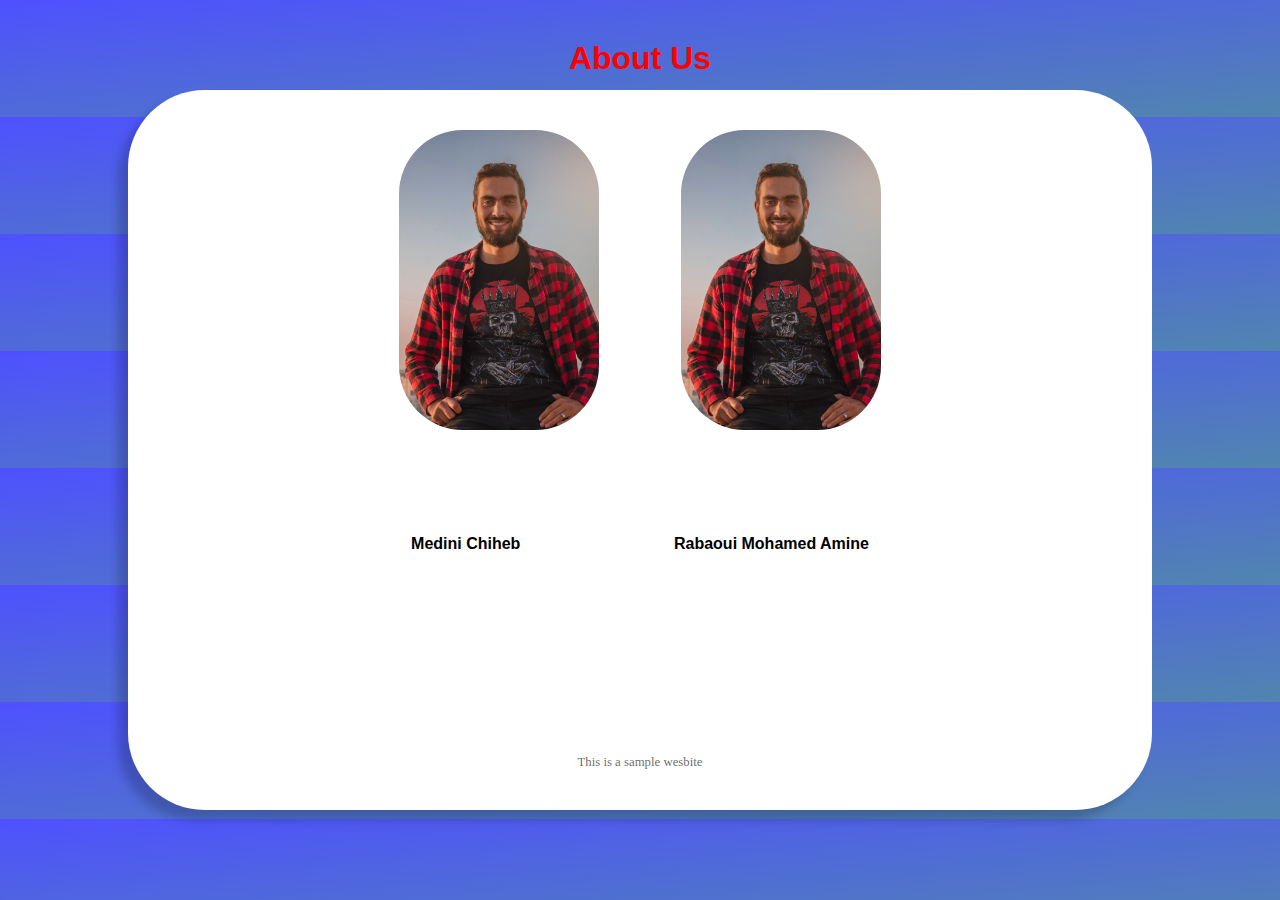
<file: About.html>
<!DOCTYPE html>
<html lang="en">
  <head>
    <meta charset="UTF-8" />
    <meta http-equiv="X-UA-Compatible" content="IE=edge" />
    <meta name="viewport" content="width=device-width, initial-scale=1.0" />
    <title>About Us</title>
    <link rel="icon" type="images" href="images/images.png" />
    <link rel="stylesheet" href="style.css" />
  </head>
  <body id="azer">
    <h1>About Us</h1>

    <div class="aboutSection">
      <div class="ig">
        <img
          class="abc"
          src="./images/chyheb.png"
          width="'400px"
          height="300px"
        />

        <img
          class="abcd"
          src="./images/chyheb.png"
          width="200px"
          height="300px"
        />
      </div>
      <span class="bara">
        <h4 class="aqw">Medini Chiheb</h4>

        <h4 class="aqs">Rabaoui Mohamed Amine</h4>
      </span>

      <br />

      <div>
        <span class="asdf"> This is a sample wesbite </span>
      </div>
    </div>
  </body>
</html>
</file>
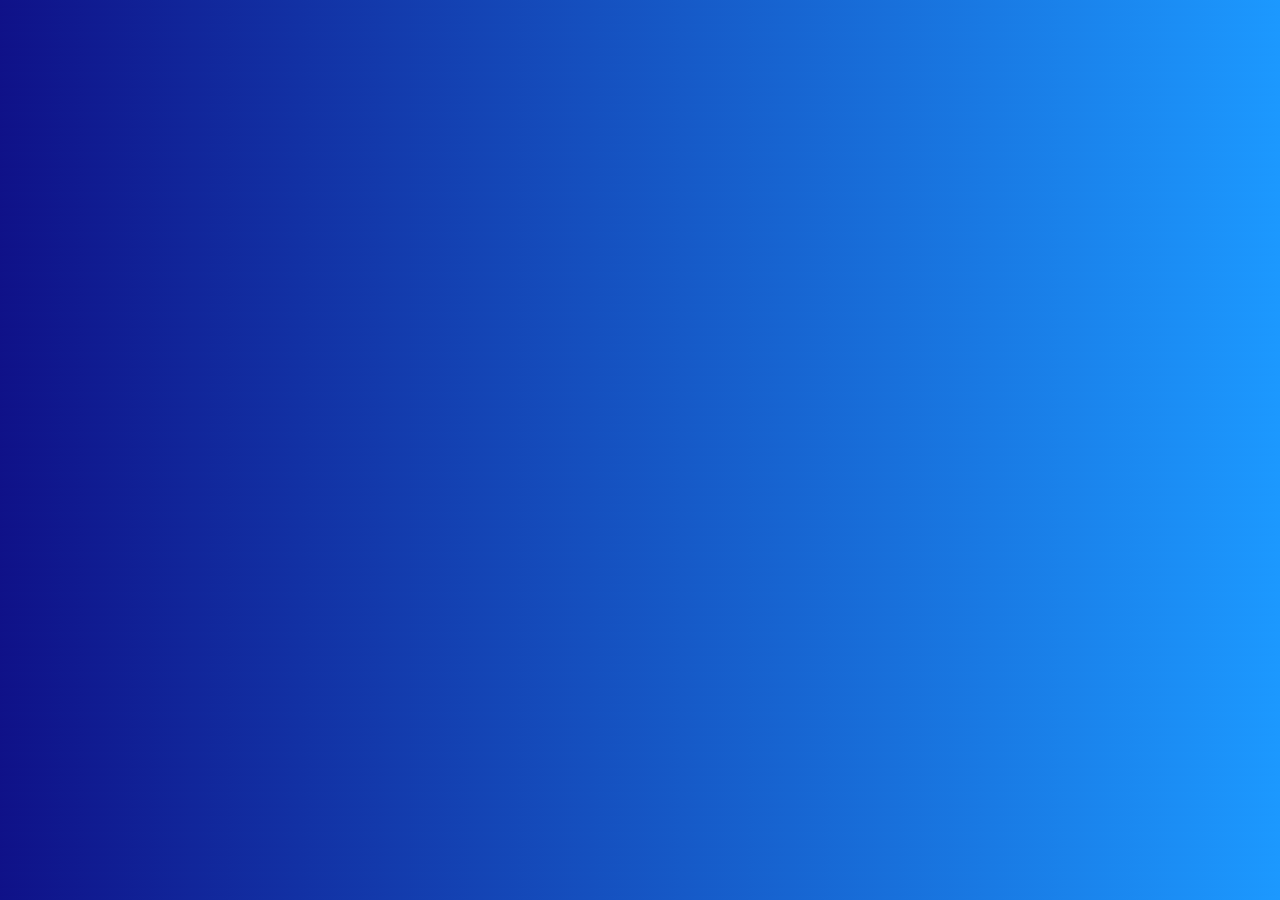
<file: Contact.html>
<!DOCTYPE html>
<html lang="en">
  <head>
    <meta charset="UTF-8" />
    <meta http-equiv="X-UA-Compatible" content="IE=edge" />
    <meta name="viewport" content="width=device-width, initial-scale=1.0" />
    <link rel="stylesheet" href="style.css" />
    <title>Contact Us</title>
    <link rel="icon" type="images" href="images/images.png" />
  </head>
  <body class="contact">
    <div class="contactContainer">
      <a class="mailBtn" href="mailto:mymailforabhi@gmail.com">
        <button>Contact: chiheb.medini@isimg.tn</button>
        <br />
        <br />
        <br />
        <br />
        <button>Contact: chiheb.medini@isimg.tn</button>
      </a>
    </div>
  </body>
</html>
</file>
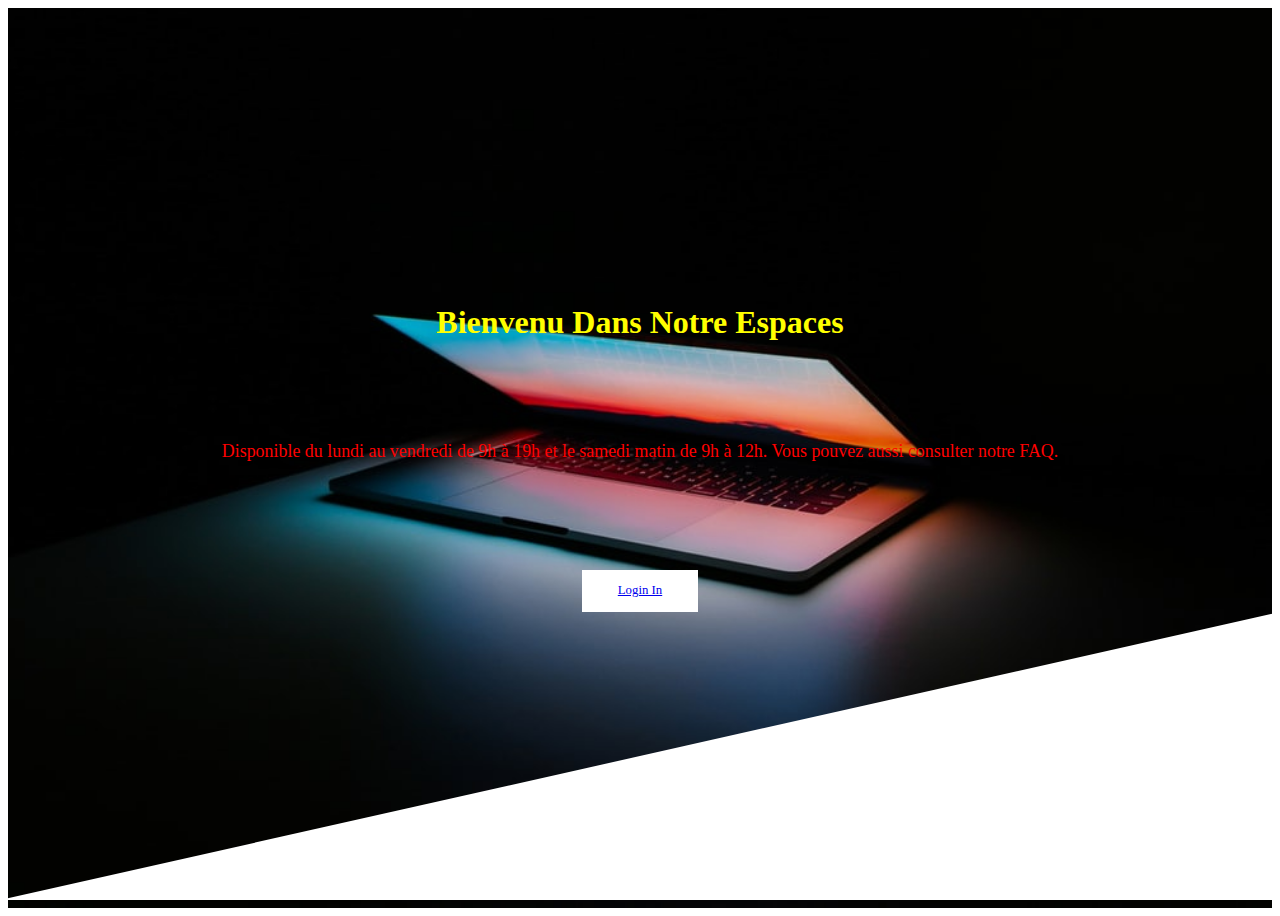
<file: home.html>
<!DOCTYPE html>
<html lang="en">
  <head>
    <meta charset="UTF-8" />
    <meta http-equiv="X-UA-Compatible" content="IE=edge" />
    <meta name="viewport" content="width=device-width, initial-scale=1.0" />
    <link rel="stylesheet" href="style.css" />
    <title>pharmacie</title>
    <link rel="icon" type="images" href="images/images.png" />
  </head>
  <body>
    <div class="pro" id="pro">
      <div class="home">
        <h2 class="ht">Bienvenu Dans Notre Espaces</h2>
        <br />
        <p class="hp">
          Disponible du lundi au vendredi de 9h à 19h et le samedi matin de 9h à
          12h. Vous pouvez aussi consulter notre FAQ.
        </p>
      </div>
      <br />
      <br />
      <br />
      <br />
      <br />
      <button class="btn1">
        <a href="/login.html">Login In</a>
      </button>
    </div>
  </body>
</html>
</file>
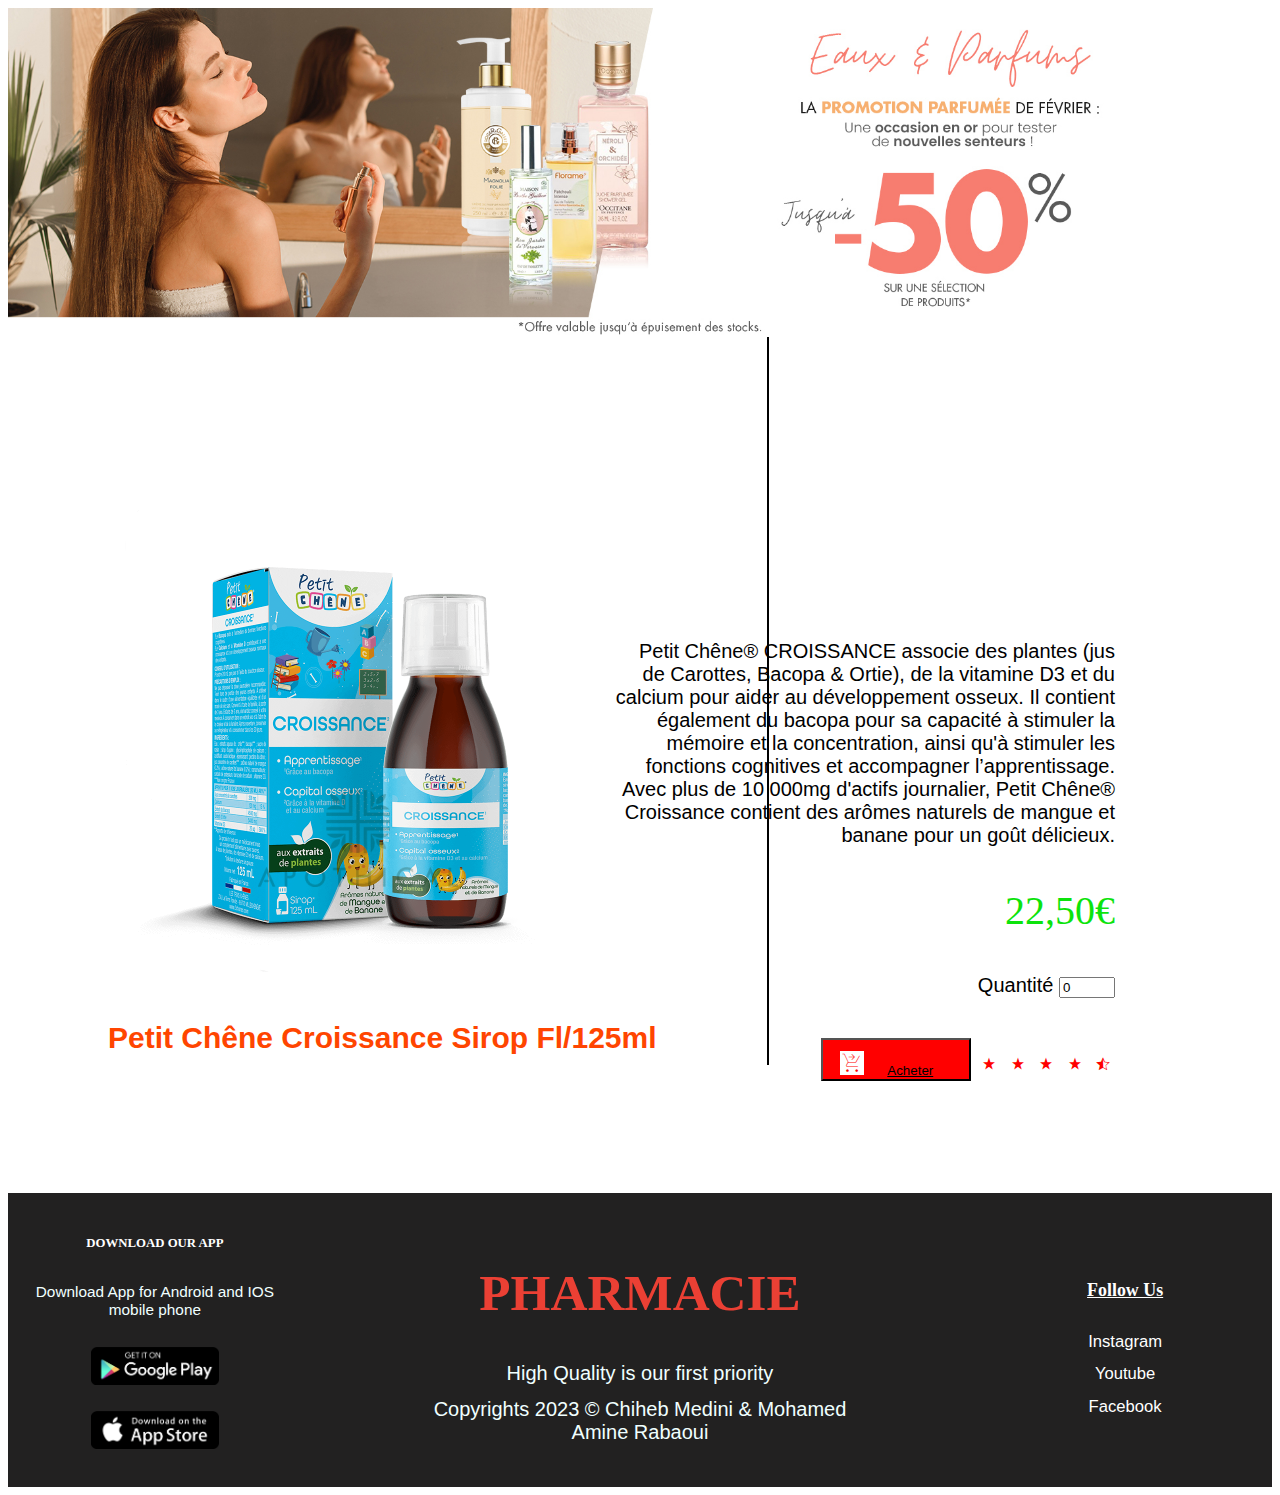
<file: produit.html>
<!DOCTYPE html>
<html lang="en">
  <head>
    <meta charset="UTF-8" />
    <meta http-equiv="X-UA-Compatible" content="IE=edge" />
    <meta name="viewport" content="width=device-width, initial-scale=1.0" />
    <link rel="stylesheet" href="style.css" />
    <link
      rel="stylesheet"
      href="https://fonts.googleapis.com/css2?family=Material+Symbols+Outlined:opsz,wght,FILL,GRAD@20..48,100..700,0..1,-50..200"
    />
    <link
      href="https://fonts.googleapis.com/icon?family=Material+Icons"
      rel="stylesheet"
    />
    <title>pharmacie</title>
    <link rel="icon" type="images" href="images/images.png" />
  </head>

  <body>
    <div class="head">
      <div class="head-1">
        <img src="./images/9452875b3b3d0f28f729083370.jpg" width="100%" />
        <img src="./images/0812b1c158e5cdd3a83b9eb2c4.png" width="100%" />
        <img src="./images/411b34b75c113f6a6c4064811c.jpg" width="100%" />
        <img src="./images/5ca6844c8ca44b53db61e7fa29.jpg" width="100%" />
        <img src="./images/6fc44f198f5a8104b3e10e8aeb.jpg" width="100%" />
        <img src="./images/86ca58c83df99a224c218efdb8.jpg" width="100%" />
        <img src="./images/98af25c5fbbb067ffd0c299762.jpg" width="100%" />
        <img src="./images/a2bfd9482b55effef27fea1954.jpg" width="100%" />
        <img src="./images/c9cc033aa7ce82742818a47034.jpg" width="100%" />
      </div>
    </div>

    <span class="produit">
      <div class="image">
        <img
          src="./images/petit-chene-croissance-sirop-fl-125ml.png"
          width="auto"
        />
        <h3 id="h">Petit Chêne Croissance Sirop Fl/125ml</h3>
      </div>
      <div id="Qua">
        <p>
          Petit Chêne® CROISSANCE associe des plantes (jus de Carottes, Bacopa &
          Ortie), de la vitamine D3 et du calcium pour aider au développement
          osseux. Il contient également du bacopa pour sa capacité à stimuler la
          mémoire et la concentration, ainsi qu'à stimuler les fonctions
          cognitives et accompagner l’apprentissage. Avec plus de 10 000mg
          d'actifs journalier, Petit Chêne® Croissance contient des arômes
          naturels de mangue et banane pour un goût délicieux.
        </p>
        <p class="prix">22,50€</p>
        <label>Quantité</label>
        <input
          type="number"
          name="number"
          min="0"
          max="10"
          step="1"
          value="0"
        />
        <br />
        <button class="btn">
          <span class="material-symbols-outlined">
            shopping_cart_checkout
          </span>
          <a href="#" target="_blank" class="a1">Acheter</a>
        </button>
        <div class="star">
          <span class="material-symbols-outlined"> star_rate </span>
          <span class="material-symbols-outlined"> star_rate </span>
          <span class="material-symbols-outlined"> star_rate </span>
          <span class="material-symbols-outlined"> star_rate </span>
          <span class="material-symbols-outlined"> star_half </span>
        </div>
      </div>
    </span>

    <div>
      <footer>
        <div class="leftFooter">
          <h4>DOWNLOAD OUR APP</h4>
          <p>Download App for Android and IOS mobile phone</p>
          <img src="images/playstore.png" alt="playstore" />
          <img src="images/Appstore.png" alt="Appstore" />
        </div>

        <div class="midFooter">
          <h1>PHARMACIE</h1>
          <p>High Quality is our first priority</p>

          <p>Copyrights 2023 &copy; Chiheb Medini & Mohamed Amine Rabaoui</p>
        </div>

        <div class="rightFooter">
          <h4>Follow Us</h4>
          <a href="#" target="_blank">Instagram</a>
          <a href="#" target="_blank">Youtube</a>
          <a href="#" target="_blank">Facebook</a>
        </div>
      </footer>
    </div>
  </body>
</html>
</file>
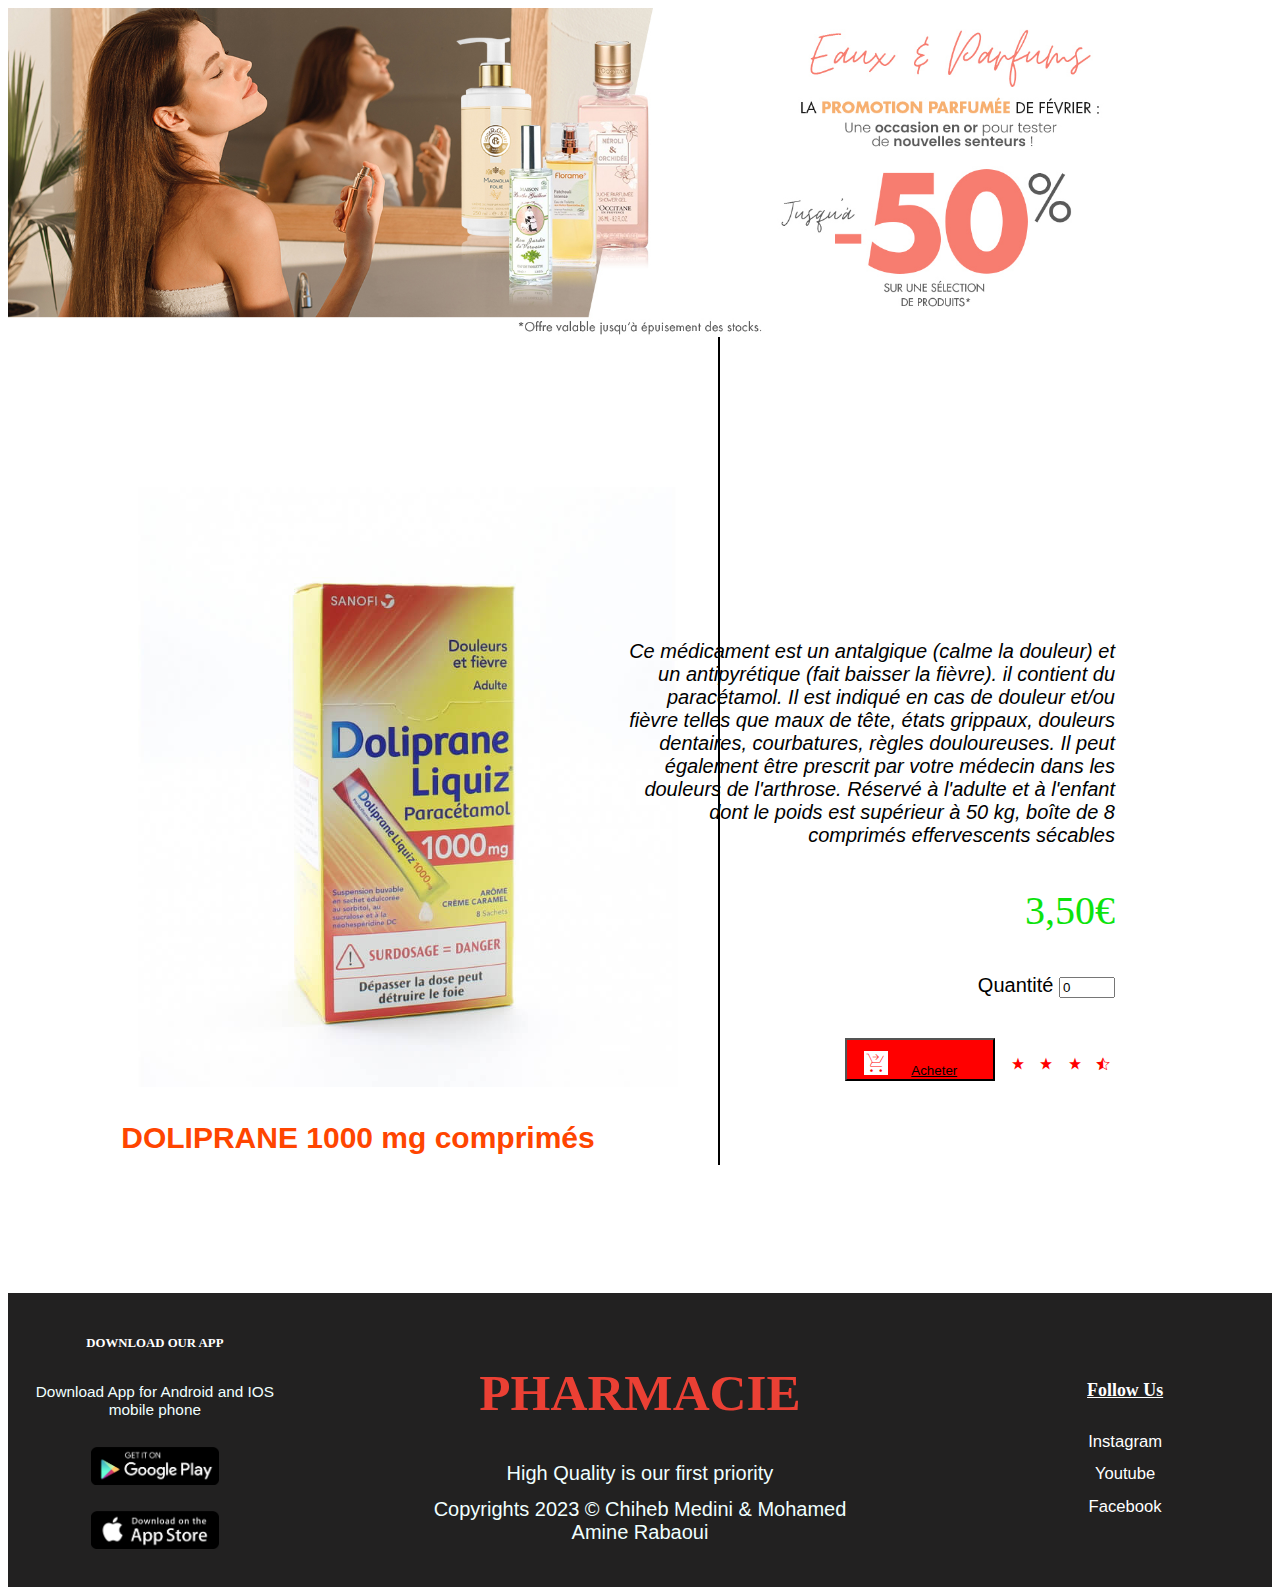
<file: produit1.html>
<!DOCTYPE html>
<html lang="en">
  <head>
    <meta charset="UTF-8" />
    <meta http-equiv="X-UA-Compatible" content="IE=edge" />
    <meta name="viewport" content="width=device-width, initial-scale=1.0" />
    <link rel="stylesheet" href="style.css" />
    <link
      rel="stylesheet"
      href="https://fonts.googleapis.com/css2?family=Material+Symbols+Outlined:opsz,wght,FILL,GRAD@20..48,100..700,0..1,-50..200"
    />
    <title>pharmacie</title>
    <link rel="icon" type="images" href="images/images.png" />
  </head>

  <body>
    <div class="head">
      <div class="head-1">
        <img src="./images/9452875b3b3d0f28f729083370.jpg" width="100%" />
        <img src="./images/0812b1c158e5cdd3a83b9eb2c4.png" width="100%" />
        <img src="./images/411b34b75c113f6a6c4064811c.jpg" width="100%" />
        <img src="./images/5ca6844c8ca44b53db61e7fa29.jpg" width="100%" />
        <img src="./images/6fc44f198f5a8104b3e10e8aeb.jpg" width="100%" />
        <img src="./images/86ca58c83df99a224c218efdb8.jpg" width="100%" />
        <img src="./images/98af25c5fbbb067ffd0c299762.jpg" width="100%" />
        <img src="./images/a2bfd9482b55effef27fea1954.jpg" width="100%" />
        <img src="./images/c9cc033aa7ce82742818a47034.jpg" width="100%" />
      </div>
    </div>

    <span class="produit">
      <div class="image">
        <img
          src="./images/doliprane-liquiz-douleurs-et-fievre-1000-mg-8-sachets-suspension-buvable.jpg"
          width="600px"
        />
        <h3 id="h">DOLIPRANE 1000 mg comprimés</h3>
      </div>
      <div id="Qua">
        <p>
          <i
            >Ce médicament est un antalgique (calme la douleur) et un
            antipyrétique (fait baisser la fièvre). il contient du paracétamol.
            Il est indiqué en cas de douleur et/ou fièvre telles que maux de
            tête, états grippaux, douleurs dentaires, courbatures, règles
            douloureuses. Il peut également être prescrit par votre médecin dans
            les douleurs de l'arthrose. Réservé à l'adulte et à l'enfant dont le
            poids est supérieur à 50 kg, boîte de 8 comprimés effervescents
            sécables</i
          >
        </p>
        <p class="prix">3,50€</p>
        <label>Quantité</label>
        <input
          type="number"
          name="number"
          min="0"
          max="10"
          step="1"
          value="0"
        />
        <br />
        <button class="btn">
          <span class="material-symbols-outlined">
            shopping_cart_checkout
          </span>
          <a href="#" target="_blank" class="a1">Acheter</a>
        </button>
        <div class="star">
          <span class="material-symbols-outlined">
            <i class="star icon"></i>
          </span>
          <span class="material-symbols-outlined"> star_rate </span>
          <span class="material-symbols-outlined"> star_rate </span>
          <span class="material-symbols-outlined"> star_rate </span>
          <span class="material-symbols-outlined"> star_half </span>
        </div>
      </div>
    </span>

    <div>
      <footer>
        <div class="leftFooter">
          <h4>DOWNLOAD OUR APP</h4>
          <p>Download App for Android and IOS mobile phone</p>
          <img src="images/playstore.png" alt="playstore" />
          <img src="images/Appstore.png" alt="Appstore" />
        </div>

        <div class="midFooter">
          <h1>PHARMACIE</h1>
          <p>High Quality is our first priority</p>

          <p>Copyrights 2023 &copy; Chiheb Medini & Mohamed Amine Rabaoui</p>
        </div>

        <div class="rightFooter">
          <h4>Follow Us</h4>
          <a href="#" target="_blank">Instagram</a>
          <a href="#" target="_blank">Youtube</a>
          <a href="#" target="_blank">Facebook</a>
        </div>
      </footer>
    </div>
  </body>
</html>
</file>
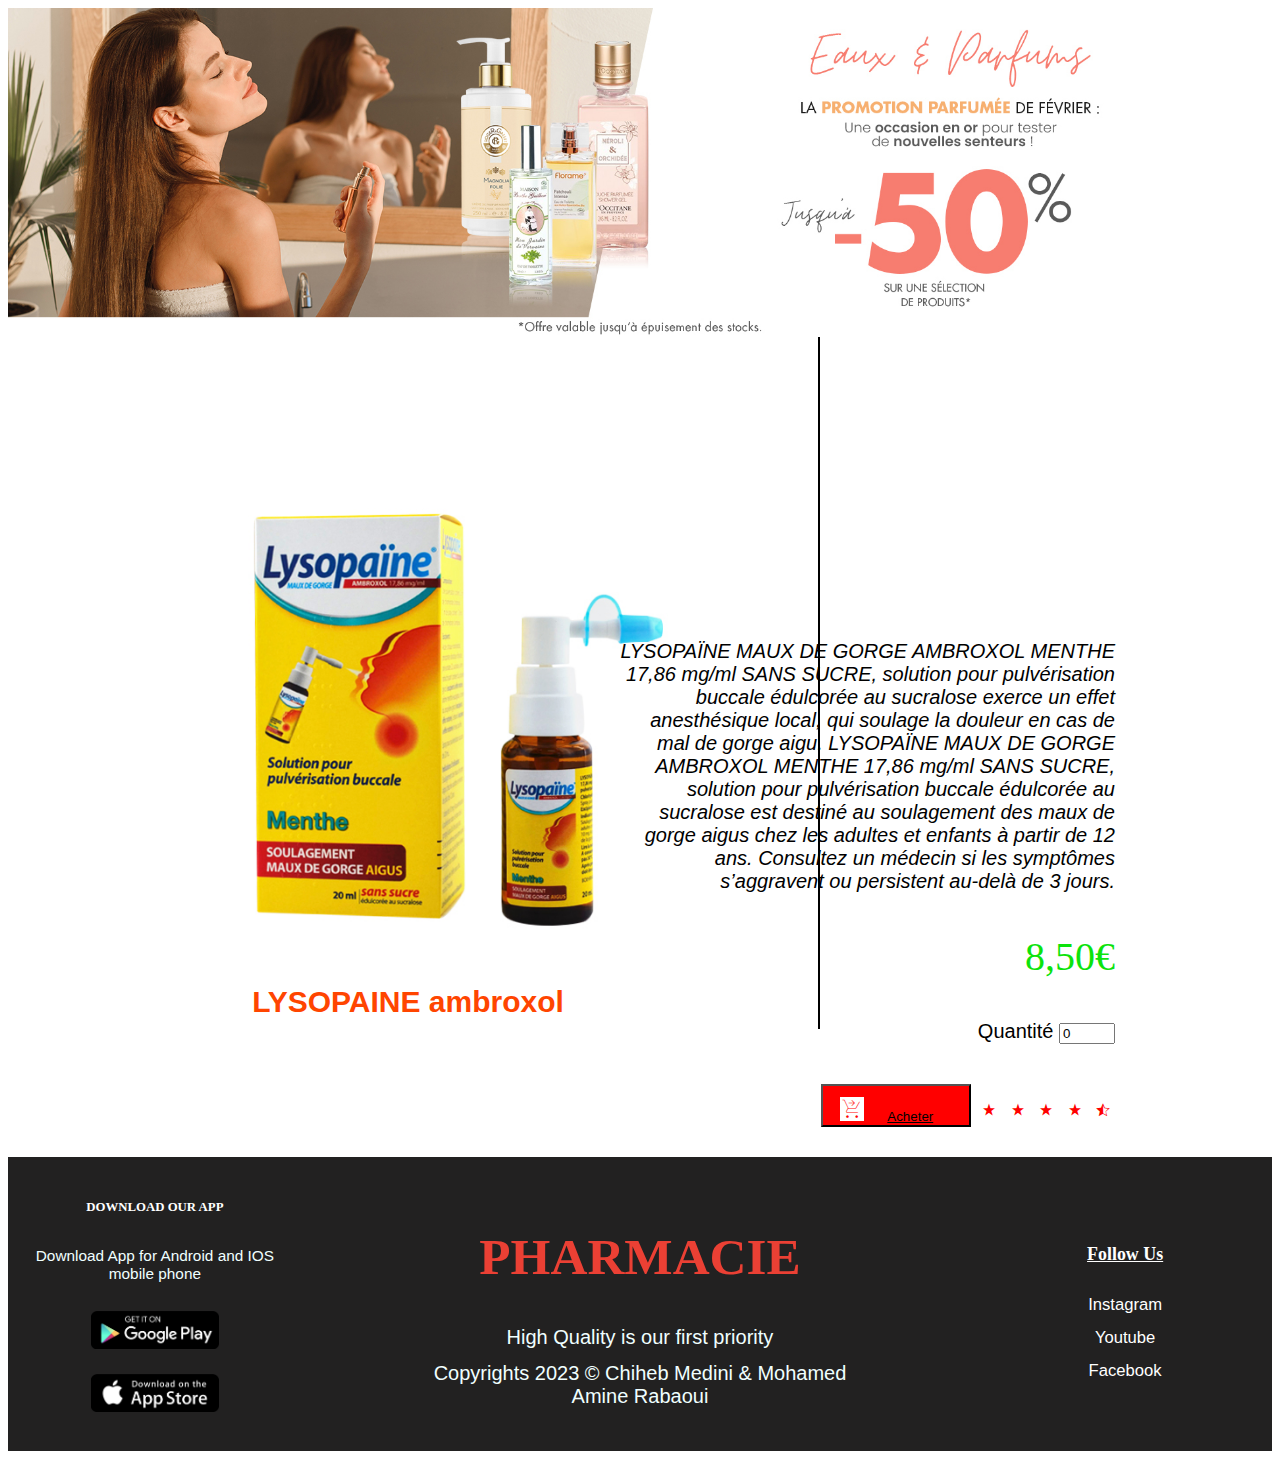
<file: produit2.html>
<!DOCTYPE html>
<html lang="en">
  <head>
    <meta charset="UTF-8" />
    <meta http-equiv="X-UA-Compatible" content="IE=edge" />
    <meta name="viewport" content="width=device-width, initial-scale=1.0" />
    <link rel="stylesheet" href="style.css" />
    <link
      rel="stylesheet"
      href="https://fonts.googleapis.com/css2?family=Material+Symbols+Outlined:opsz,wght,FILL,GRAD@20..48,100..700,0..1,-50..200"
    />
    <title>pharmacie</title>
    <link rel="icon" type="images" href="images/images.png" />
  </head>
  <body>
    <div class="head">
      <div class="head-1">
        <img src="./images/9452875b3b3d0f28f729083370.jpg" width="100%" />
        <img src="./images/0812b1c158e5cdd3a83b9eb2c4.png" width="100%" />
        <img src="./images/411b34b75c113f6a6c4064811c.jpg" width="100%" />
        <img src="./images/5ca6844c8ca44b53db61e7fa29.jpg" width="100%" />
        <img src="./images/6fc44f198f5a8104b3e10e8aeb.jpg" width="100%" />
        <img src="./images/86ca58c83df99a224c218efdb8.jpg" width="100%" />
        <img src="./images/98af25c5fbbb067ffd0c299762.jpg" width="100%" />
        <img src="./images/a2bfd9482b55effef27fea1954.jpg" width="100%" />
        <img src="./images/c9cc033aa7ce82742818a47034.jpg" width="100%" />
      </div>
    </div>

    <span class="produit">
      <div class="image">
        <img src="./images/3001108.jpg" width="700px" />
        <h3 id="h">LYSOPAINE ambroxol</h3>
      </div>
      <div id="Qua">
        <p>
          <i
            >LYSOPAÏNE MAUX DE GORGE AMBROXOL MENTHE 17,86 mg/ml SANS SUCRE,
            solution pour pulvérisation buccale édulcorée au sucralose exerce un
            effet anesthésique local, qui soulage la douleur en cas de mal de
            gorge aigu. LYSOPAÏNE MAUX DE GORGE AMBROXOL MENTHE 17,86 mg/ml SANS
            SUCRE, solution pour pulvérisation buccale édulcorée au sucralose
            est destiné au soulagement des maux de gorge aigus chez les adultes
            et enfants à partir de 12 ans. Consultez un médecin si les symptômes
            s’aggravent ou persistent au-delà de 3 jours.</i
          >
        </p>
        <p class="prix">8,50€</p>
        <label>Quantité</label>
        <input
          type="number"
          name="number"
          min="0"
          max="10"
          step="1"
          value="0"
        />
        <br />
        <button class="btn">
          <span class="material-symbols-outlined">
            shopping_cart_checkout
          </span>
          <a href="#" target="_blank" class="a1">Acheter</a>
        </button>
        <div class="star">
          <span class="material-symbols-outlined"> star_rate </span>
          <span class="material-symbols-outlined"> star_rate </span>
          <span class="material-symbols-outlined"> star_rate </span>
          <span class="material-symbols-outlined"> star_rate </span>
          <span class="material-symbols-outlined"> star_half </span>
        </div>
      </div>
    </span>

    <div>
      <footer>
        <div class="leftFooter">
          <h4>DOWNLOAD OUR APP</h4>
          <p>Download App for Android and IOS mobile phone</p>
          <img src="images/playstore.png" alt="playstore" />
          <img src="images/Appstore.png" alt="Appstore" />
        </div>

        <div class="midFooter">
          <h1>PHARMACIE</h1>
          <p>High Quality is our first priority</p>

          <p>Copyrights 2023 &copy; Chiheb Medini & Mohamed Amine Rabaoui</p>
        </div>

        <div class="rightFooter">
          <h4>Follow Us</h4>
          <a href="#" target="_blank">Instagram</a>
          <a href="#" target="_blank">Youtube</a>
          <a href="#" target="_blank">Facebook</a>
        </div>
      </footer>
    </div>
  </body>
</html>
</file>
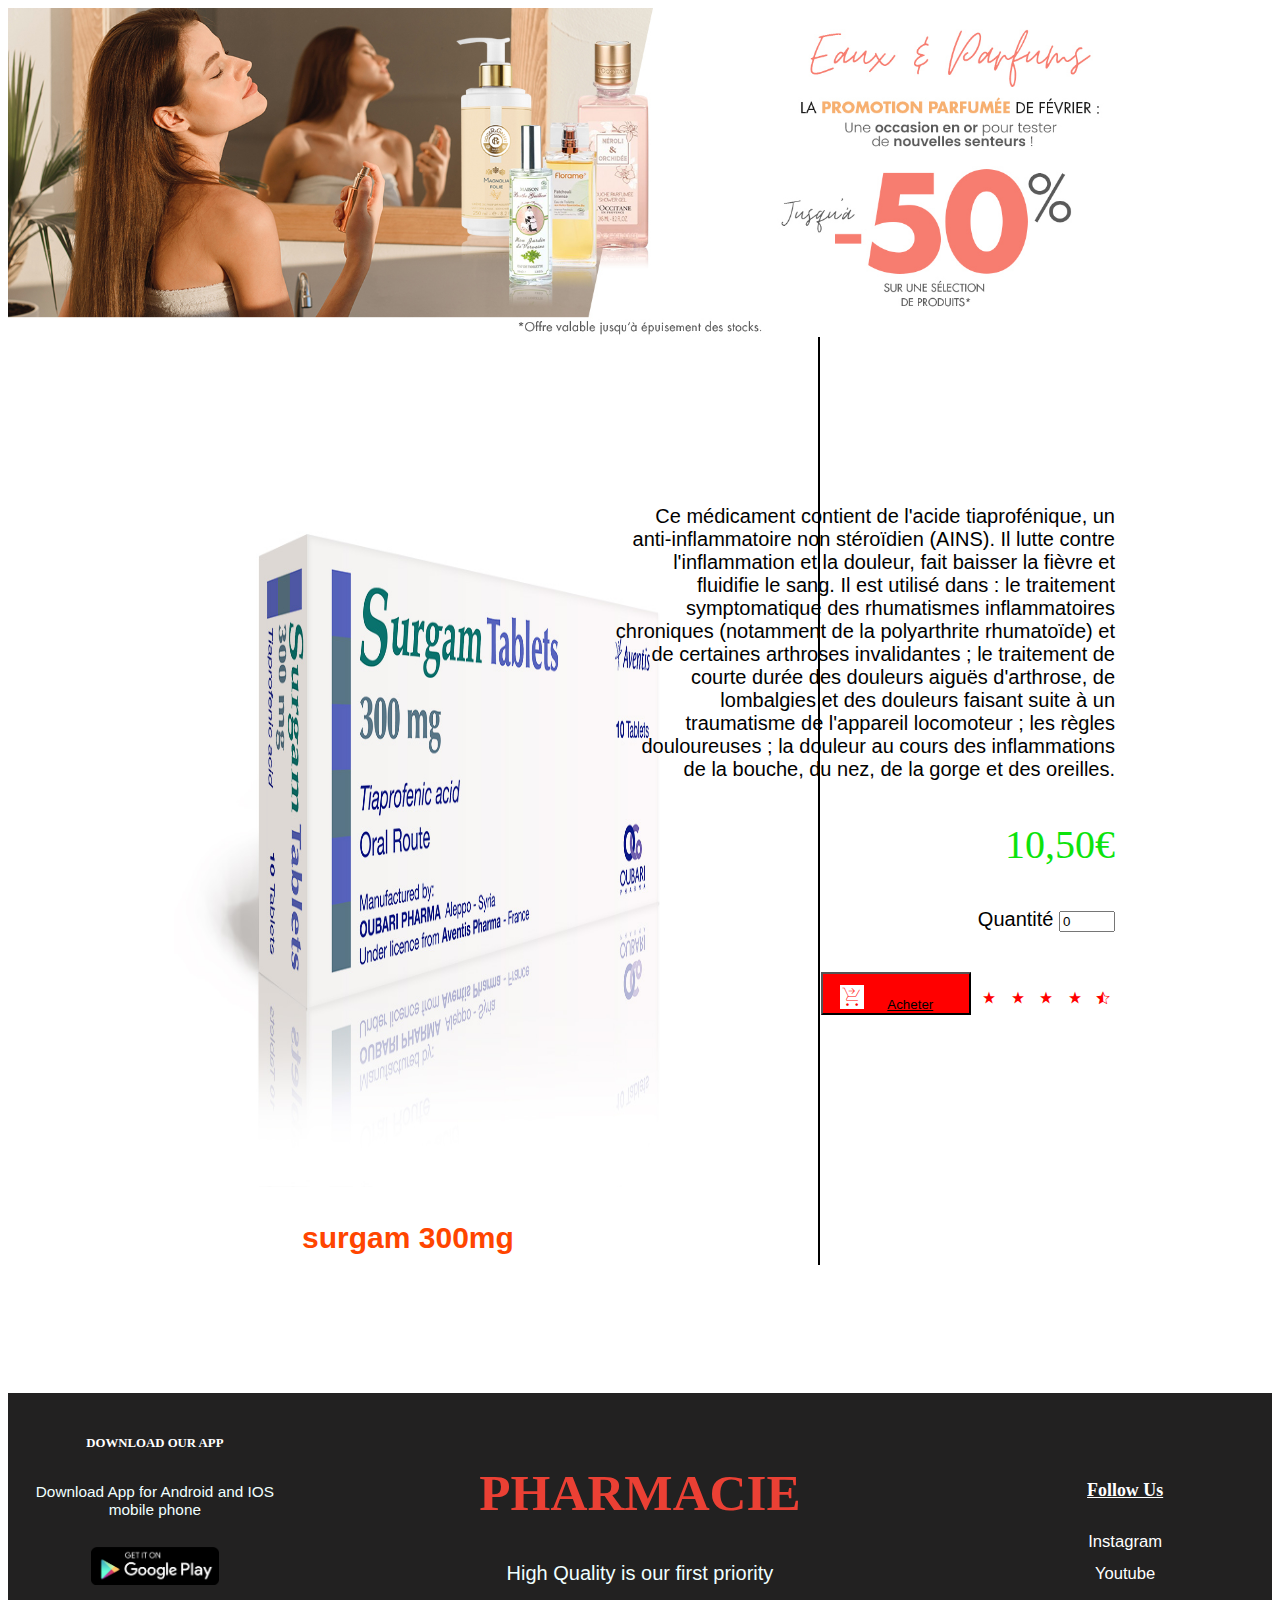
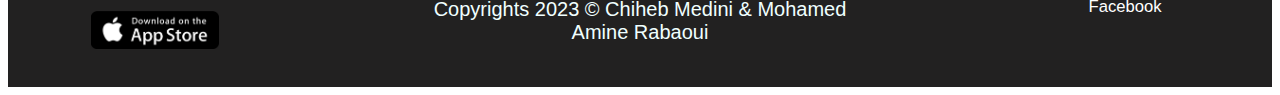
<file: Produit3.html>
<!DOCTYPE html>
<html lang="en">
  <head>
    <meta charset="UTF-8" />
    <meta http-equiv="X-UA-Compatible" content="IE=edge" />
    <meta name="viewport" content="width=device-width, initial-scale=1.0" />
    <link rel="stylesheet" href="style.css" />
    <link
      rel="stylesheet"
      href="https://fonts.googleapis.com/css2?family=Material+Symbols+Outlined:opsz,wght,FILL,GRAD@20..48,100..700,0..1,-50..200"
    />
    <title>pharmacie</title>
    <link rel="icon" type="images" href="images/images.png" />
  </head>
  <body>
    <div class="head">
      <div class="head-1">
        <img src="./images/9452875b3b3d0f28f729083370.jpg" width="100%" />
        <img src="./images/0812b1c158e5cdd3a83b9eb2c4.png" width="100%" />
        <img src="./images/411b34b75c113f6a6c4064811c.jpg" width="100%" />
        <img src="./images/5ca6844c8ca44b53db61e7fa29.jpg" width="100%" />
        <img src="./images/6fc44f198f5a8104b3e10e8aeb.jpg" width="100%" />
        <img src="./images/86ca58c83df99a224c218efdb8.jpg" width="100%" />
        <img src="./images/98af25c5fbbb067ffd0c299762.jpg" width="100%" />
        <img src="./images/a2bfd9482b55effef27fea1954.jpg" width="100%" />
        <img src="./images/c9cc033aa7ce82742818a47034.jpg" width="100%" />
      </div>
    </div>
    <span class="produit">
      <div class="image">
        <img src="./images/surgam.jpg" width="700px" height="700px" />
        <h3 id="h">surgam 300mg</h3>
      </div>
      <div id="Qua1">
        <p>
          Ce médicament contient de l'acide tiaprofénique, un anti-inflammatoire
          non stéroïdien (AINS). Il lutte contre l'inflammation et la douleur,
          fait baisser la fièvre et fluidifie le sang. Il est utilisé dans : le
          traitement symptomatique des rhumatismes inflammatoires chroniques
          (notamment de la polyarthrite rhumatoïde) et de certaines arthroses
          invalidantes ; le traitement de courte durée des douleurs aiguës
          d'arthrose, de lombalgies et des douleurs faisant suite à un
          traumatisme de l'appareil locomoteur ; les règles douloureuses ; la
          douleur au cours des inflammations de la bouche, du nez, de la gorge
          et des oreilles.
        </p>
        <p class="prix">10,50€</p>
        <label>Quantité</label>
        <input
          type="number"
          name="number"
          min="0"
          max="10"
          step="1"
          value="0"
        />
        <br />
        <button class="btn">
          <span class="material-symbols-outlined">
            shopping_cart_checkout
          </span>
          <a href="#" target="_blank" class="a1">Acheter</a>
        </button>
        <div class="star">
          <span class="material-symbols-outlined"> star_rate </span>
          <span class="material-symbols-outlined"> star_rate </span>
          <span class="material-symbols-outlined"> star_rate </span>
          <span class="material-symbols-outlined"> star_rate </span>
          <span class="material-symbols-outlined"> star_half </span>
        </div>
      </div>
    </span>

    <div>
      <footer>
        <div class="leftFooter">
          <h4>DOWNLOAD OUR APP</h4>
          <p>Download App for Android and IOS mobile phone</p>
          <img src="images/playstore.png" alt="playstore" />
          <img src="images/Appstore.png" alt="Appstore" />
        </div>

        <div class="midFooter">
          <h1>PHARMACIE</h1>
          <p>High Quality is our first priority</p>

          <p>Copyrights 2023 &copy; Chiheb Medini & Mohamed Amine Rabaoui</p>
        </div>

        <div class="rightFooter">
          <h4>Follow Us</h4>
          <a href="#" target="_blank">Instagram</a>
          <a href="#" target="_blank">Youtube</a>
          <a href="#" target="_blank">Facebook</a>
        </div>
      </footer>
    </div>
  </body>
</html>
</file>
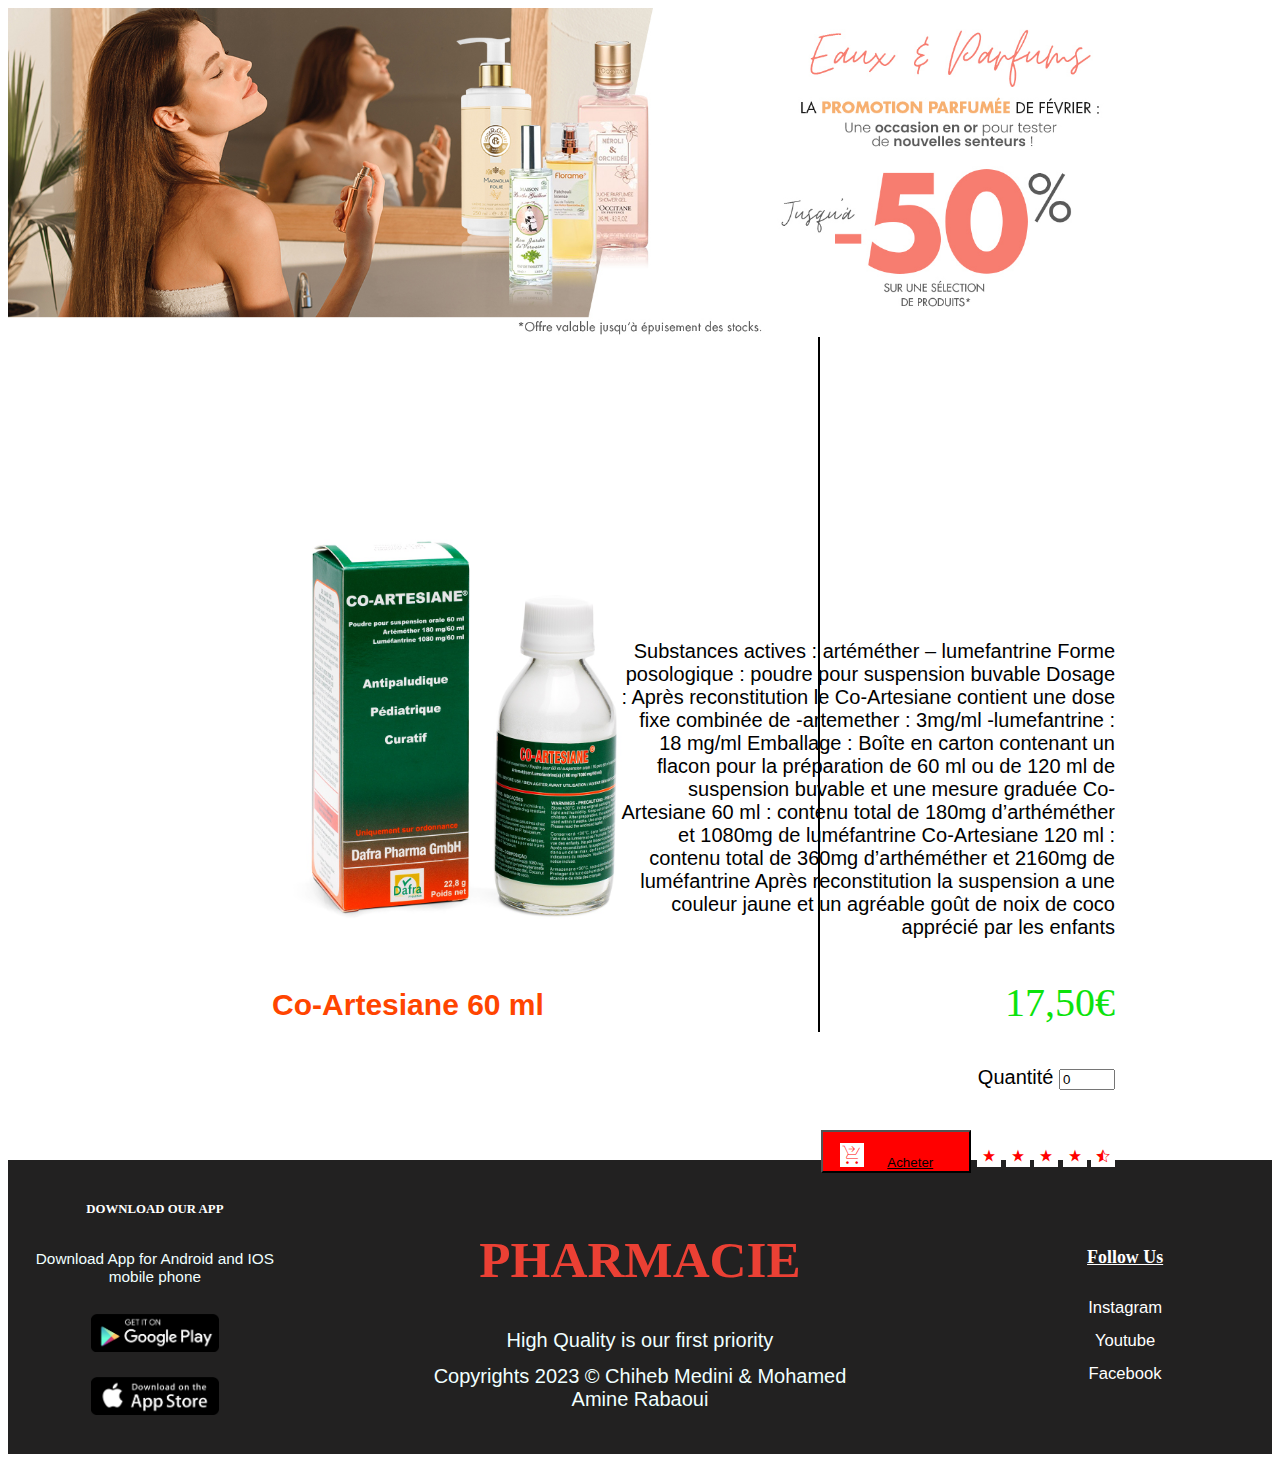
<file: Produit4.html>
<!DOCTYPE html>
<html lang="en">
  <head>
    <meta charset="UTF-8" />
    <meta http-equiv="X-UA-Compatible" content="IE=edge" />
    <meta name="viewport" content="width=device-width, initial-scale=1.0" />
    <link rel="stylesheet" href="style.css" />
    <link
      rel="stylesheet"
      href="https://fonts.googleapis.com/css2?family=Material+Symbols+Outlined:opsz,wght,FILL,GRAD@20..48,100..700,0..1,-50..200"
    />
    <title>pharmacie</title>
    <link rel="icon" type="images" href="images/images.png" />
  </head>
  <body>
    <div class="head">
      <div class="head-1">
        <img src="./images/9452875b3b3d0f28f729083370.jpg" width="100%" />
        <img src="./images/0812b1c158e5cdd3a83b9eb2c4.png" width="100%" />
        <img src="./images/411b34b75c113f6a6c4064811c.jpg" width="100%" />
        <img src="./images/5ca6844c8ca44b53db61e7fa29.jpg" width="100%" />
        <img src="./images/6fc44f198f5a8104b3e10e8aeb.jpg" width="100%" />
        <img src="./images/86ca58c83df99a224c218efdb8.jpg" width="100%" />
        <img src="./images/98af25c5fbbb067ffd0c299762.jpg" width="100%" />
        <img src="./images/a2bfd9482b55effef27fea1954.jpg" width="100%" />
        <img src="./images/c9cc033aa7ce82742818a47034.jpg" width="100%" />
      </div>
    </div>

    <span class="produit">
      <div class="image">
        <img src="./images/3COARTS180C2FRLR-2.jpg" width="700px" />
        <h3 id="h">Co-Artesiane 60 ml</h3>
      </div>
      <div id="Qua">
        <p>
          Substances actives : artéméther – lumefantrine Forme posologique :
          poudre pour suspension buvable Dosage : Après reconstitution le
          Co-Artesiane contient une dose fixe combinée de -artemether : 3mg/ml
          -lumefantrine : 18 mg/ml Emballage : Boîte en carton contenant un
          flacon pour la préparation de 60 ml ou de 120 ml de suspension buvable
          et une mesure graduée Co-Artesiane 60 ml : contenu total de 180mg
          d’arthéméther et 1080mg de luméfantrine Co-Artesiane 120 ml : contenu
          total de 360mg d’arthéméther et 2160mg de luméfantrine Après
          reconstitution la suspension a une couleur jaune et un agréable goût
          de noix de coco apprécié par les enfants
        </p>
        <p class="prix">17,50€</p>
        <label>Quantité</label>
        <input
          type="number"
          name="number"
          min="0"
          max="10"
          step="1"
          value="0"
        />
        <br />
        <button class="btn">
          <span class="material-symbols-outlined">
            shopping_cart_checkout
          </span>
          <a href="#" target="_blank" class="a1">Acheter</a>
        </button>
        <div class="star">
          <span class="material-symbols-outlined"> star_rate </span>
          <span class="material-symbols-outlined"> star_rate </span>
          <span class="material-symbols-outlined"> star_rate </span>
          <span class="material-symbols-outlined"> star_rate </span>
          <span class="material-symbols-outlined"> star_half </span>
        </div>
      </div>
    </span>

    <div>
      <footer>
        <div class="leftFooter">
          <h4>DOWNLOAD OUR APP</h4>
          <p>Download App for Android and IOS mobile phone</p>
          <img src="images/playstore.png" alt="playstore" />
          <img src="images/Appstore.png" alt="Appstore" />
        </div>

        <div class="midFooter">
          <h1>PHARMACIE</h1>
          <p>High Quality is our first priority</p>

          <p>Copyrights 2023 &copy; Chiheb Medini & Mohamed Amine Rabaoui</p>
        </div>

        <div class="rightFooter">
          <h4>Follow Us</h4>
          <a href="#" target="_blank">Instagram</a>
          <a href="#" target="_blank">Youtube</a>
          <a href="#" target="_blank">Facebook</a>
        </div>
      </footer>
    </div>
  </body>
</html>
</file>
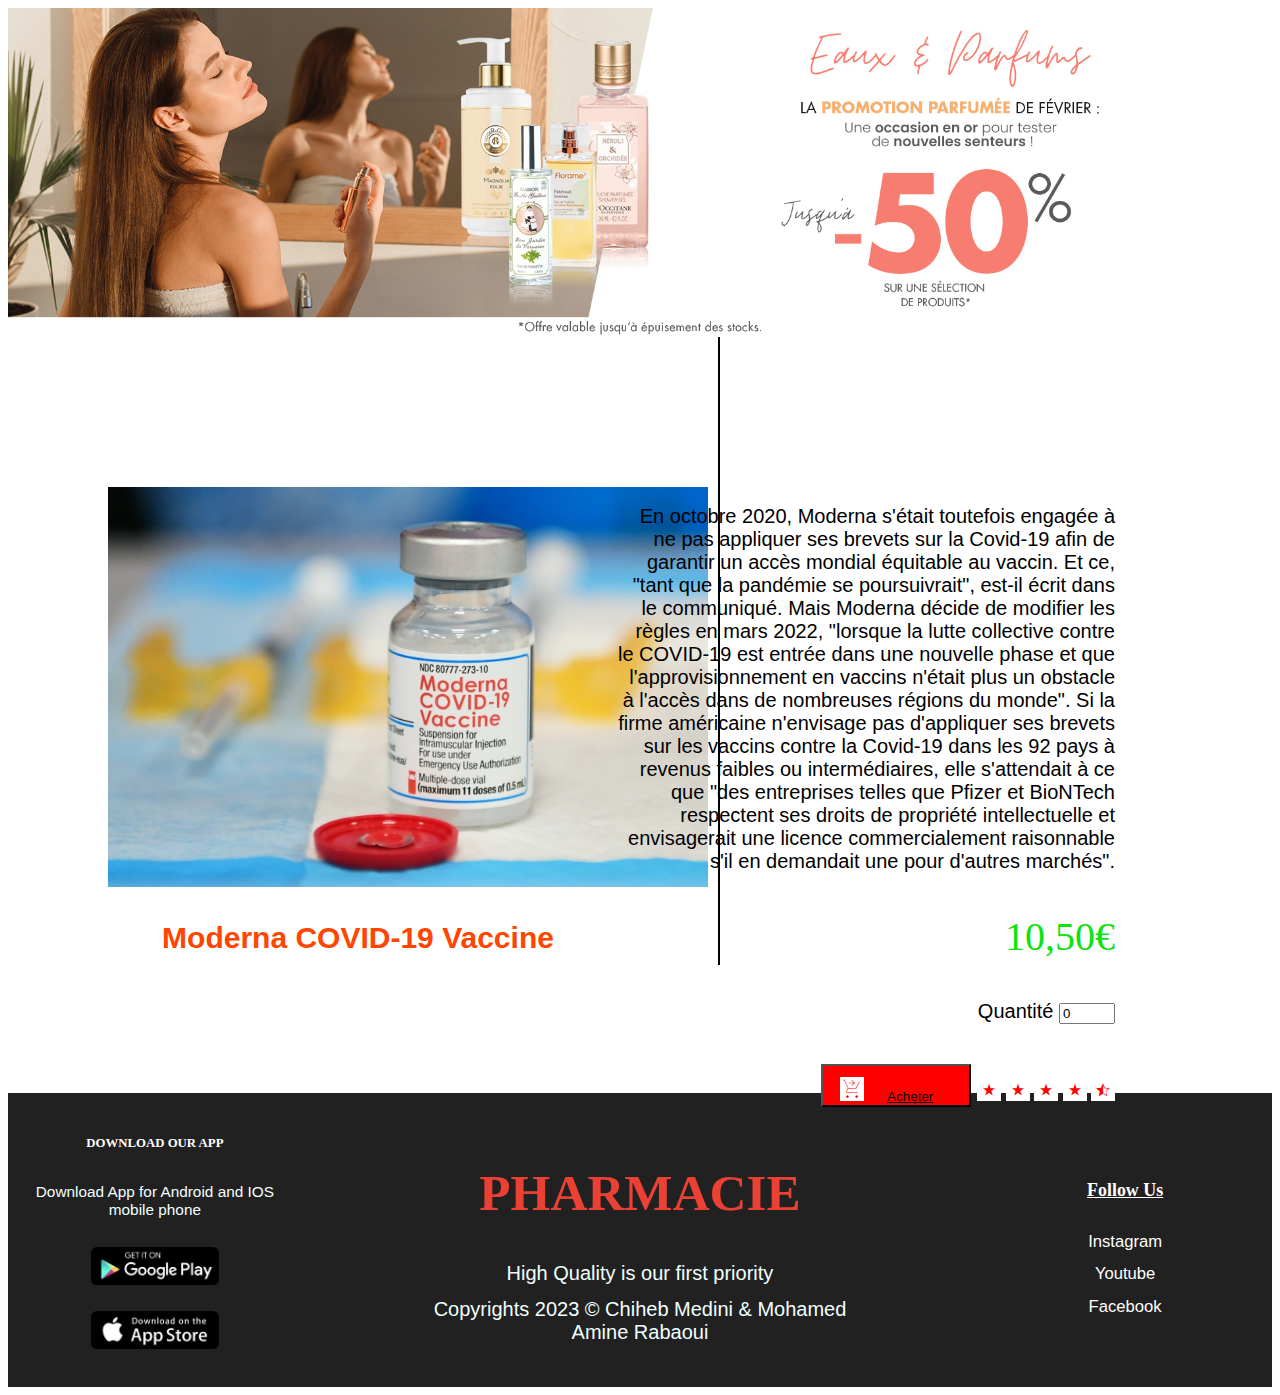
<file: produit5.html>
<!DOCTYPE html>
<html lang="en">
  <head>
    <meta charset="UTF-8" />
    <meta http-equiv="X-UA-Compatible" content="IE=edge" />
    <meta name="viewport" content="width=device-width, initial-scale=1.0" />
    <link rel="stylesheet" href="style.css" />
    <link
      rel="stylesheet"
      href="https://fonts.googleapis.com/css2?family=Material+Symbols+Outlined:opsz,wght,FILL,GRAD@20..48,100..700,0..1,-50..200"
    />
    <title>pharmacie</title>
    <link rel="icon" type="images" href="images/images.png" />
  </head>
  <body>
    <div class="head">
      <div class="head-1">
        <img src="./images/9452875b3b3d0f28f729083370.jpg" width="100%" />
        <img src="./images/0812b1c158e5cdd3a83b9eb2c4.png" width="100%" />
        <img src="./images/411b34b75c113f6a6c4064811c.jpg" width="100%" />
        <img src="./images/5ca6844c8ca44b53db61e7fa29.jpg" width="100%" />
        <img src="./images/6fc44f198f5a8104b3e10e8aeb.jpg" width="100%" />
        <img src="./images/86ca58c83df99a224c218efdb8.jpg" width="100%" />
        <img src="./images/98af25c5fbbb067ffd0c299762.jpg" width="100%" />
        <img src="./images/a2bfd9482b55effef27fea1954.jpg" width="100%" />
        <img src="./images/c9cc033aa7ce82742818a47034.jpg" width="100%" />
      </div>
    </div>

    <span class="produit">
      <div class="image">
        <img
          src="./images/76117746a55ab6fabf2b528bf1869afdf9487f43.jpg"
          width="600px"
        />
        <h3 id="h">Moderna COVID-19 Vaccine</h3>
      </div>
      <div id="Qua1">
        <p>
          En octobre 2020, Moderna s'était toutefois engagée à ne pas appliquer
          ses brevets sur la Covid-19 afin de garantir un accès mondial
          équitable au vaccin. Et ce, "tant que la pandémie se poursuivrait",
          est-il écrit dans le communiqué. Mais Moderna décide de modifier les
          règles en mars 2022, "lorsque la lutte collective contre le COVID-19
          est entrée dans une nouvelle phase et que l'approvisionnement en
          vaccins n'était plus un obstacle à l'accès dans de nombreuses régions
          du monde". Si la firme américaine n'envisage pas d'appliquer ses
          brevets sur les vaccins contre la Covid-19 dans les 92 pays à revenus
          faibles ou intermédiaires, elle s'attendait à ce que "des entreprises
          telles que Pfizer et BioNTech respectent ses droits de propriété
          intellectuelle et envisagerait une licence commercialement raisonnable
          s'il en demandait une pour d'autres marchés".
        </p>
        <p class="prix">10,50€</p>
        <label>Quantité</label>
        <input
          type="number"
          name="number"
          min="0"
          max="10"
          step="1"
          value="0"
        />
        <br />
        <button class="btn">
          <span class="material-symbols-outlined">
            shopping_cart_checkout
          </span>
          <a href="#" target="_blank" class="a1">Acheter</a>
        </button>
        <div class="star">
          <span class="material-symbols-outlined"> star_rate </span>
          <span class="material-symbols-outlined"> star_rate </span>
          <span class="material-symbols-outlined"> star_rate </span>
          <span class="material-symbols-outlined"> star_rate </span>
          <span class="material-symbols-outlined"> star_half </span>
        </div>
      </div>
    </span>

    <div>
      <footer>
        <div class="leftFooter">
          <h4>DOWNLOAD OUR APP</h4>
          <p>Download App for Android and IOS mobile phone</p>
          <img src="images/playstore.png" alt="playstore" />
          <img src="images/Appstore.png" alt="Appstore" />
        </div>

        <div class="midFooter">
          <h1>PHARMACIE</h1>
          <p>High Quality is our first priority</p>

          <p>Copyrights 2023 &copy; Chiheb Medini & Mohamed Amine Rabaoui</p>
        </div>

        <div class="rightFooter">
          <h4>Follow Us</h4>
          <a href="#" target="_blank">Instagram</a>
          <a href="#" target="_blank">Youtube</a>
          <a href="#" target="_blank">Facebook</a>
        </div>
      </footer>
    </div>
  </body>
</html>
</file>
<file: style.css>
body {
  font-family: "Lato", sans-serif;
  background-size: 100% 100%;
}

.na {
  display: flex;
  justify-content: space-between;
  align-items: center;
}

nav #icon {
  color: white;
  font-size: 30px;
  line-height: 80px;
  float: right;
  margin-right: 40px;
  cursor: pointer;
  display: none;
}

.box {
  margin: 10px;
  height: 20px;
  display: flex;
  cursor: pointer;
  padding: 10px 20px;
  background: #fff;
  border-radius: 30px;
  align-items: center;
  box-shadow: 0 10px 25px rgb(0, 0, 0, 0.3);
}

.box:hover input {
  width: 250px;
}

.box input {
  margin: auto;
  width: 0;
  border: none;
  outline: none;
  background: #fff;
  font-weight: 50;
  transition: 0.8s;
  background: transparent;
}

.box .fas {
  color: black;
  font-size: 10px;
  right: 40%;
}

.overlay {
  height: 100%;
  width: 0;
  position: fixed;
  z-index: 1;
  top: 0;
  left: 0;
  background-color: rgb(0, 0, 0);
  background-color: rgba(0, 0, 0, 0.9);
  overflow-x: hidden;
  transition: 0.5s;
}

.overlay-content {
  position: relative;
  top: 25%;
  width: 100%;
  text-align: center;
  margin-top: 30px;
}

.overlay a {
  padding: 8px;
  text-decoration: none;
  font-size: 36px;
  color: #818181;
  display: block;
  transition: 0.3s;
}

.overlay a:focus {
  color: blue;
}

.overlay a:active {
  color: green;
}

.overlay a:hover {
  color: red;
}

.overlay .closebtn {
  position: absolute;
  top: 20px;
  right: 45px;
  font-size: 60px;
}

@media screen and (max-height: 450px) {
  .overlay a {
    font-size: 20px;
  }
  .overlay .closebtn {
    font-size: 40px;
    top: 15px;
    right: 35px;
  }
}

.head {
  width: auto;
  overflow: hidden;
  margin: auto;
}

.head-1 {
  display: flex;
  position: relative;
  width: auto;
  float: left;
  animation-duration: 10s;
  animation-name: fotor;
  animation-iteration-count: infinite;
}

@keyframes fotor {
  0% {
    transform: translate(0);
  }
  11.11% {
    transform: translate(-100%);
  }
  22.22% {
    transform: translate(-200%);
  }
  33.33% {
    transform: translate(-300%);
  }
  44.44% {
    transform: translate(-400%);
  }
  55.55% {
    transform: translate(-500%);
  }
  66.66% {
    transform: translate(-600%);
  }
  77.77% {
    transform: translate(-700%);
  }
  88.88% {
    transform: translate(-800%);
  }
  99.99% {
    transform: translate(0);
  }
}

h1 {
  margin: 40px;
  color: red;
  display: flex;
  align-items: center;
  justify-content: center;
}

.card {
  position: relative;
  margin: 6% 3%;
  border: 10px solid white;
  border-radius: 6%;
  width: 160px;
  box-sizing: border-box;
  display: inline-block;
  overflow: hidden;
}
.card:hover {
  transform: scale(1.03);
  box-shadow: 0 13px 40px -5px;
}

.star {
  font-size: 18px;
  color: red;
  font-family: "FontAwesome";
  display: inline-block;
  font-style: normal;
  content: "e8d0";
  font-variation-settings: "FILL" 0, "wght" 400, "GRAD" 0, "opsz" 48;
}

.row {
  display: flex;
  flex-wrap: wrap;
  align-items: center;
  justify-content: space-between;
}

.container {
  width: 1100px;
  max-width: 100%;
  margin: 0 auto;
}
.a1 {
  max-height: 20%;
  color: black;
  padding: 10px;
  margin: 10px;
}

.a {
  max-height: 20%;
  color: green;
  padding: 10px;
  margin: 10px;
}

.card-title {
  color: orangered;
  font-size: 15px;
}

#h {
  color: orangered;
  text-align: center;
  position: center;
}

.la_stock_yes:before {
  content: "\0043";
  color: #95c129;
}

div {
  display: block;
}

.image {
  top: 50%;
  left: 0;
  border-right: black solid 2px;
  padding-right: 10px;
  padding-left: 100px;
  padding-top: 150px;
  margin: 0 auto;
  width: auto;
  display: inline-block;
}

#Qua {
  position: absolute;
  top: 45%;
  right: 0;
  margin-top: 200px;
  margin-right: 150px;
  max-width: 500px;
  width: 60%;
  padding: 15px;
  font-size: 20px;
  display: inline-block;
  text-align: right;
}

#Qua1 {
  position: absolute;
  top: 30%;
  right: 0;
  margin-top: 200px;
  margin-right: 150px;
  max-width: 500px;
  width: 60%;
  padding: 15px;
  font-size: 20px;
  display: inline-block;
  text-align: right;
}

p {
  position: center;
  color: black;
  font-size: 20px;
  font-family: Verdana, Geneva, Tahoma, sans-serif;
}

input {
  margin-bottom: 40px;
  position: relative;
}

.btn {
  align-items: center;
  text-align: center;
  background-color: red;
  height: 15%;
  width: 30%;
  opacity: 5px;
  cursor: pointer;
}

.material-symbols-outlined {
  margin-top: 10px;
  background-color: white;
  color: #ff0000;
  font-variation-settings: "FILL" 500, "wght" 0, "GRAD" 0, "opsz" 50;
}

.prix {
  color: rgb(12, 227, 12);
  font-size: 40px;
  font-family: "poppins";
}

footer {
  margin-top: 10vmax;
  padding: 2vmax;
  background-color: rgb(34, 33, 33);
  color: white;
  display: flex;
  align-items: center;
}

.leftFooter {
  width: 20%;
  display: flex;

  flex-direction: column;
  align-items: center;
}

.leftFooter > h4 {
  font-family: "Roboto";
  font-size: 1vmax;
}

.leftFooter > p {
  color: azure;
  text-align: center;
  font-size: 1.2vmax;
  font-family: "Lucida Sans", "Lucida Sans Regular", "Lucida Grande",
    "Lucida Sans Unicode", Geneva, Verdana, sans-serif;
}

.leftFooter > img {
  width: 10vmax;
  margin: 1vmax;
  cursor: pointer;
}

.midFooter {
  width: 60%;

  text-align: center;
}

.midFooter > h1 {
  font-size: 4vmax;
  font-family: "Roboto";
  color: #eb4034;
}

.midFooter > p {
  color: azure;
  max-width: 60%;
  font-family: "Gill Sans", "Gill Sans MT", Calibri, "Trebuchet MS", sans-serif;
  margin: 1vmax auto;
}

.rightFooter {
  width: 20%;

  display: flex;
  flex-direction: column;
  align-items: center;
}

.rightFooter > h4 {
  font-family: "Roboto";
  font-size: 1.4vmax;
  text-decoration: underline;
}

.rightFooter > a {
  text-decoration: none;
  font-size: 1.3vmax;
  font-family: "Gill Sans", "Gill Sans MT", Calibri, "Trebuchet MS", sans-serif;
  color: white;
  transition: all 0.5s;
  margin: 0.5vmax;
}

.rightFooter > a:hover {
  color: #eb4034;
}

.aboutSection {
  height: 100vh;
  width: 100vw;
  max-width: 100%;
  background-color: white;
  display: grid;
  grid-template-columns: 4fr 4fr;
  position: fixed;
}

.aboutSectionGradient {
  background-image: linear-gradient(
    to bottom right,
    rgb(78, 81, 255),
    rgb(74, 137, 189)
  );
}

.aboutSectionContainer {
  position: absolute;
  left: 50%;
  top: 50%;
  background-color: rgb(255, 255, 255);
  width: 80vw;
  height: 80vh;
  transform: translateX(-50%) translateY(-50%);
  box-shadow: -10px 10px 10px rgba(0, 0, 0, 0.192);

  display: flex;
  flex-direction: column;
  align-items: center;
}

.aboutSectionContainer > h1 {
  font: 400 3vmax "Roboto";
  color: tomato;
  margin: 2vmax;
}

.aboutSectionContainer > div {
  display: flex;
  width: 100%;
}

.aboutSectionContainer > div > div {
  width: 100%;
  display: flex;
  flex-direction: column;
  align-items: center;
  padding: 2vmax;
  box-sizing: border-box;
}

.aboutSectionContainer > div > div > p {
  color: rgba(0, 0, 0, 0.623);
  font: 100 1vmax "Roboto";
}

.aboutSectionContainer > div > div > button {
  margin: 1vmax 0;
}

.aboutSectionContainer > div > div > span {
  font: 100 1vmax "Roboto";
  color: rgba(0, 0, 0, 0.616);
  text-align: center;
  width: 80%;
}

.aboutSectionContainer2 {
  border-left: 1px solid rgba(0, 0, 0, 0.116);
}

.aboutSectionContainer2 > h2 {
  color: rgba(0, 0, 0, 0.623);
  font: 100 2vmax "Roboto";
  margin: 2vmax;
}

.aboutSectionContainer2 > a > svg {
  font-size: 4vmax;
}

.youtubeSvgIcon {
  color: tomato;
}

.instagramSvgIcon {
  color: rgb(144, 81, 202);
}

@media screen and (max-width: 600px) {
  .aboutSectionContainer > div {
    display: block;
  }

  .aboutSectionContainer > h1 {
    font: 400 5vmax "Roboto";
    margin: 3vmax;
  }

  .aboutSectionContainer > div > div > p {
    font: 100 2vmax "Roboto";
  }

  .aboutSectionContainer > div > div > span {
    font: 100 1.4vmax "Roboto";
    width: 70%;
  }

  .aboutSectionContainer2 {
    border-left: none;
  }

  .aboutSectionContainer2 > h2 {
    font: 100 3vmax "Roboto";
    margin: 2vmax;
  }

  .aboutSectionContainer2 > a > svg {
    font-size: 6vmax;
    margin: 1vmax;
  }
}

.contact {
  background: linear-gradient(45deg, rgb(15, 17, 136), rgb(28, 153, 255));
}

.contactContainer {
  height: 100vh;
  width: 100vw;
  max-width: 100%;
  display: grid;
  place-items: center;
  position: fixed;
}

.mailBtn {
  text-decoration: none;
  transform: translateX(-100vw);
  animation: mailBtnAnimation 2s forwards;
}

.mailBtn > button {
  text-decoration: none;
  font: 200 2vmax "Roboto";
  cursor: url("https://img.icons8.com/color/48/000000/edit--v2.png"), pointer;
  padding: 2vmax;
}

@keyframes mailBtnAnimation {
  to {
    transform: translateX(0);
  }
}

.pro {
  background-image: url("./images/cover\ \(1\).jfif");
  background-position: center;
  background-repeat: no-repeat;
  background-size: cover;
  height: 100vmin;
  display: flex;
  flex-direction: column;
  text-align: center;
  align-items: center;
  justify-content: center;
  color: white;
}
.ht {
  margin: 5vmax;
  color: yellow;
  font: 600 2.5vmax "Roboto";
}

.hp {
  font: 300 1.4vmax "Lucida Sans";
  color: red;
}

.btn1 {
  margin-bottom: 5vmax;
  cursor: pointer;
  background-color: white;
  border: 1px solid white;
  border-radius: 0;
  padding: 1vmax;
  transition: all 0.5s;
  width: 9vmax;
  font: 500 1vmax "Roboto";
}
.btn1:hover {
  background-color: tomato;
  color: white;
}

.pro::after {
  content: "";
  width: 100vw;
  height: 100vmin;
  background-color: #ffffff;
  position: absolute;
  top: 0%;
  left: 0;
  clip-path: polygon(100% 68%, 0 100%, 100% 100%);
  max-width: 100%;
}

.aboutSection {
  border-radius: 6vmax;
  height: 100vh;
  width: 100vw;
  max-width: 100%;
  background-color: white;
  display: flex;
  position: fixed;
  position: absolute;
  left: 50%;
  top: 50%;
  background-color: rgb(255, 255, 255);
  width: 80vw;
  height: 80vh;
  transform: translateX(-50%) translateY(-50%);
  box-shadow: -10px 10px 10px rgba(0, 0, 0, 0.192);

  display: flex;
  flex-direction: column;
  align-items: center;
  justify-content: space-around;
}
#azer {
  background-image: linear-gradient(
    to bottom right,
    rgb(78, 81, 255),
    rgb(81, 133, 175)
  );
}
.asdf {
  font: 100 1vmax "Roboto";
  color: rgba(0, 0, 0, 0.616);
  text-align: center;
  width: 80%;
}

.abc {
  border-radius: 5vmax;

  margin-right: 6vmax;
}

.abcd {
  border-radius: 5vmax;
}

.bara {
  display: flex;
}

.aqw {
  padding-right: 4vmax;
}

.aqs {
  padding-left: 8vmax;
}

.sg {
  box-sizing: border-box;
  padding: 0;
  margin: 0;
  font-family: "Inter", sans-serif;
  background: linear-gradient(45deg, #131086, red);
  padding: 40px;
  min-height: calc(100vh - 40px * 2);
  display: grid;
  grid-template-columns: 50% 50%;
  border-radius: 10px;
  overflow: hidden;
}

.login-left {
  background-position: left;
  flex-direction: column;
  justify-content: center;
  padding-left: 150px;
  background-color: white;
}

.login-right {
  background-color: white;
  display: flex;
  justify-content: center;
  align-items: center;
}

.login-head {
  margin-bottom: 50px;
}

h3 {
  margin-right: 100px;
  font-size: 30px;
  margin-bottom: 10px;
}

.form {
  width: 550px;
  justify-content: center;
  align-items: center;
}

.content {
  gap: 35px;
}

.footer-lo {
  padding-right: 40%;
  gap: 30px;
  margin-top: 70px;
}

.ab {
  flex: 6;
  gap: 15px;
  border: 1px solid black;
  border-radius: 100px;
  padding: 0.6rem;
  justify-content: center;
  align-items: center;
  display: flex;
  color: black;
  text-decoration: none;
}

.ab:hover {
  background-color: #eeee;
}

.item label:not(.checkbox) {
  display: inline-block;
  background-color: white;
  font-size: 14px;
}

input[type="email"],
input[type="password"] {
  border: 1px solid black;
  height: 55px;
  padding: 0 2rem;
  width: 50%;
  outline: none;
  transition: background 0.5s;
  font-size: 18px;
  border-radius: 100px;
}

.checkbox {
  align-items: center;
  gap: 70px;
}

input[type="checkbox"] {
  width: 20px;
  height: 20px;
  accent-color: #131086, red;
}

.blo {
  border: 1px solid black;
  height: 55px;
  padding: 0 2rem;
  width: 50%;
  outline: none;
  border: none;
  background: linear-gradient(45deg, #131086, red);
  color: #ffffff;
  border-radius: 100px;
  font-size: 18px;
  text-align: center;
  text-transform: uppercase;
}

@media (max-width: 1350px) {
  .login-left {
    padding: 50px;
  }
  .form {
    width: 100%;
  }
  .footer {
    width: 100%;
    flex-direction: column;
    gap: 15px;
  }
}

@media (maw-width: 7px) {
  .sg {
    padding: 20px;
  }
  .form {
    grid-template-columns: auto;
  }
  .login-right {
    display: none;
  }
}
</file>
